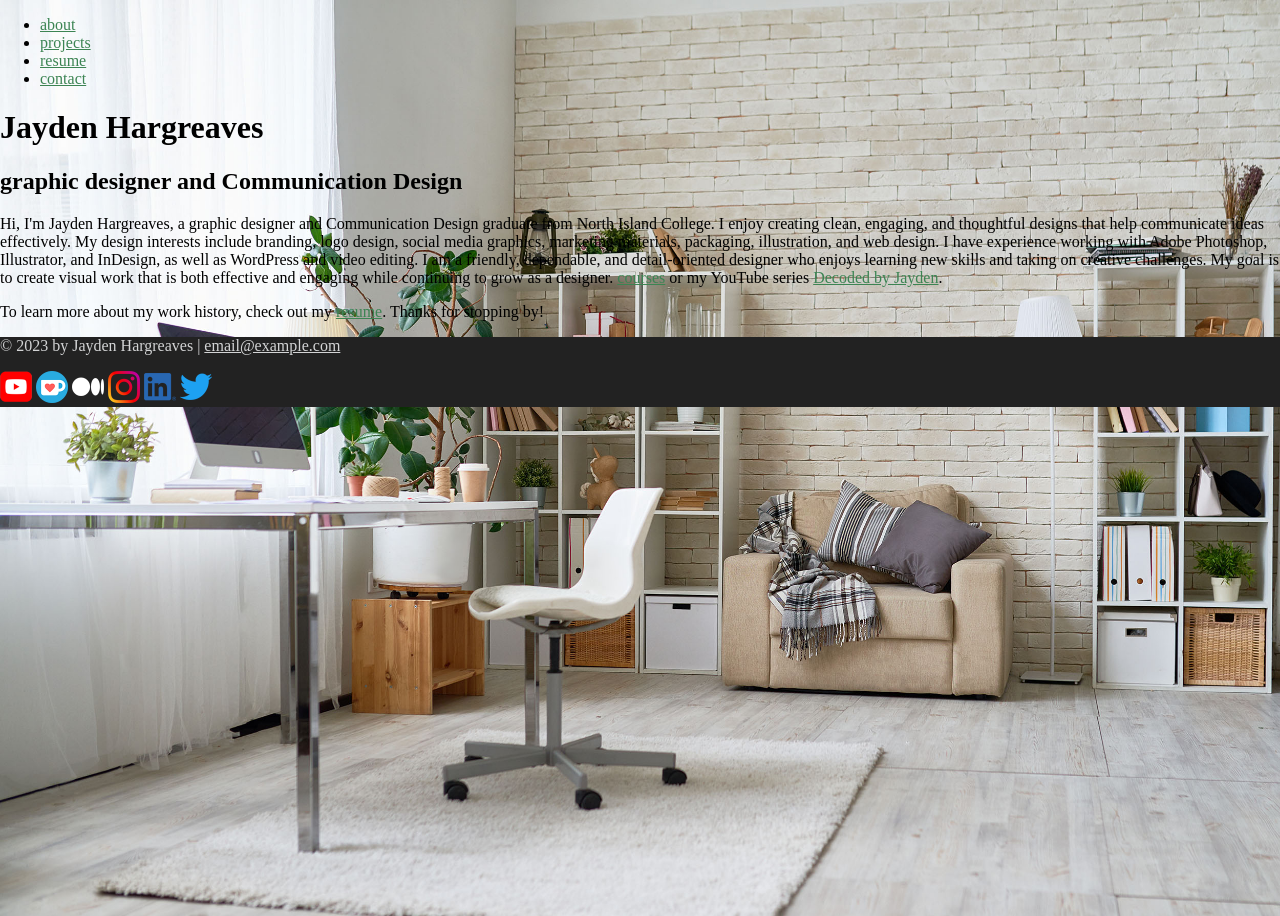
<file: index.html>
<!doctype html>
<html lang="en">
  <head>
    <meta charset="UTF-8" />
    <meta name="viewport" content="width=device-width, initial-scale=1.0" />
    <title>Christina Truong, Tech Educator and Content Creator</title>
    <link rel="stylesheet" href="css/styles.css" />
  </head>
  <nav>
    <ul class="list-reset">
      <li><a href="resume.html#About">about</a></li>
      <li><a href="resume.html#projects">projects</a></li>
      <li><a href="resume.html#resume">resume</a></li>
      <li><a href="resume.html#contact">contact</a></li>
    </ul>
  </nav>
  <body class="home">
    <!-- //  INTRO  // -->
    <div content-wrapper>
      <header>
        <!-- Start content edits below this line. -->
        <h1>Jayden Hargreaves</h1>
        <h2>graphic designer and Communication Design</h2>

        <!-- End content edits here. -->
      </header>

      <!-- //  ABOUT ME  // -->
      <section>
        <div class="content-wrap">
          <p>
            Hi, I'm Jayden Hargreaves, a graphic designer and Communication
            Design graduate from North Island College. I enjoy creating clean,
            engaging, and thoughtful designs that help communicate ideas
            effectively. My design interests include branding, logo design,
            social media graphics, marketing materials, packaging, illustration,
            and web design. I have experience working with Adobe Photoshop,
            Illustrator, and InDesign, as well as WordPress and video editing. I
            am a friendly, dependable, and detail-oriented designer who enjoys
            learning new skills and taking on creative challenges. My goal is to
            create visual work that is both effective and engaging while
            continuing to grow as a designer.
            <a href="https://jaydenhargreaves.com/courses/" target="_blank"
              >courses</a
            >
            or my YouTube series
            <a href="https://www.youtube.com/@jayden" target="_blank"
              >Decoded by Jayden</a
            >.
          </p>

          <p>
            To learn more about my work history, check out my
            <a href="resume.html"> resume</a>. Thanks for stopping by!
          </p>
        </div>
      </section>
    </div>
    <!-- //  FOOTER INFO, SOCIAL MEDIA  // -->
    <footer>
      <p>
        © 2023 by Jayden Hargreaves |
        <a href="mailto:email@example.com">email@example.com</a>
      </p>

      <ul class="socials">
        <li>
          <a href="https://www.youtube.com/@jayden" target="_blank"
            ><img src="images/icon-logo-youtube.png" alt="My YouTube channel"
          /></a>
        </li>
        <li>
          <a href="https://ko-fi.com/jaydenhargreaves" target="_blank"
            ><img src="images/icon-logo-ko-fi.png" alt="My Ko-Fi homepage"
          /></a>
        </li>
        <li>
          <a href="https://medium.com/@jaydenhargreaves" target="_blank"
            ><img src="images/icon-logo-medium.png" alt="My Medium homepage"
          /></a>
        </li>
        <li>
          <a href="https://www.instagram.com/jaydenhargreaves/" target="_blank"
            ><img src="images/icon-logo-instagram.png" alt="My Instagram"
          /></a>
        </li>
        <li>
          <a href="https://ca.linkedin.com/in/jaydenhargreaves" target="_blank"
            ><img src="images/icon-logo-linkedin.png" alt="My LinkedIn profile"
          /></a>
        </li>
        <li>
          <a href="https://twitter.com/jaydenhargreaves" target="_blank"
            ><img src="images/icon-logo-twitter.png" alt="My Twitter profile"
          /></a>
        </li>
      </ul>
    </footer>
  </body>
</html>
</file>
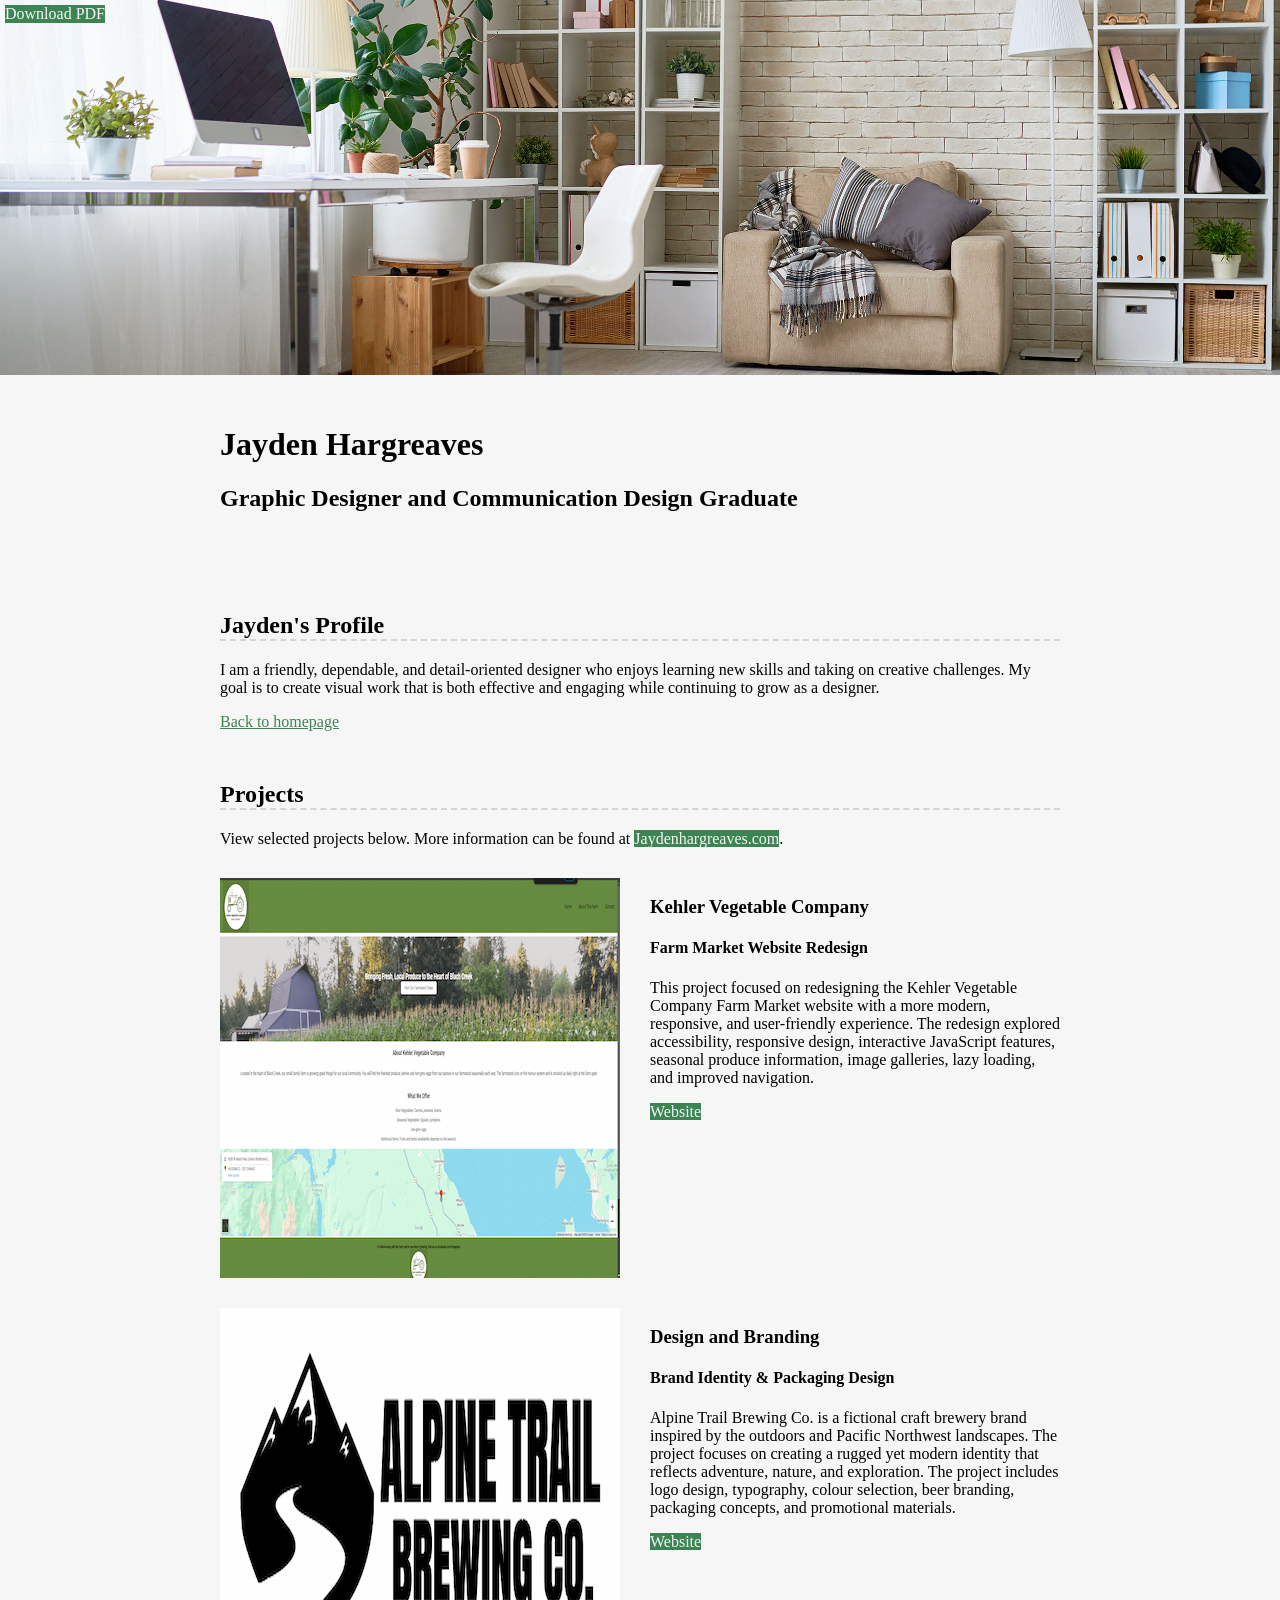
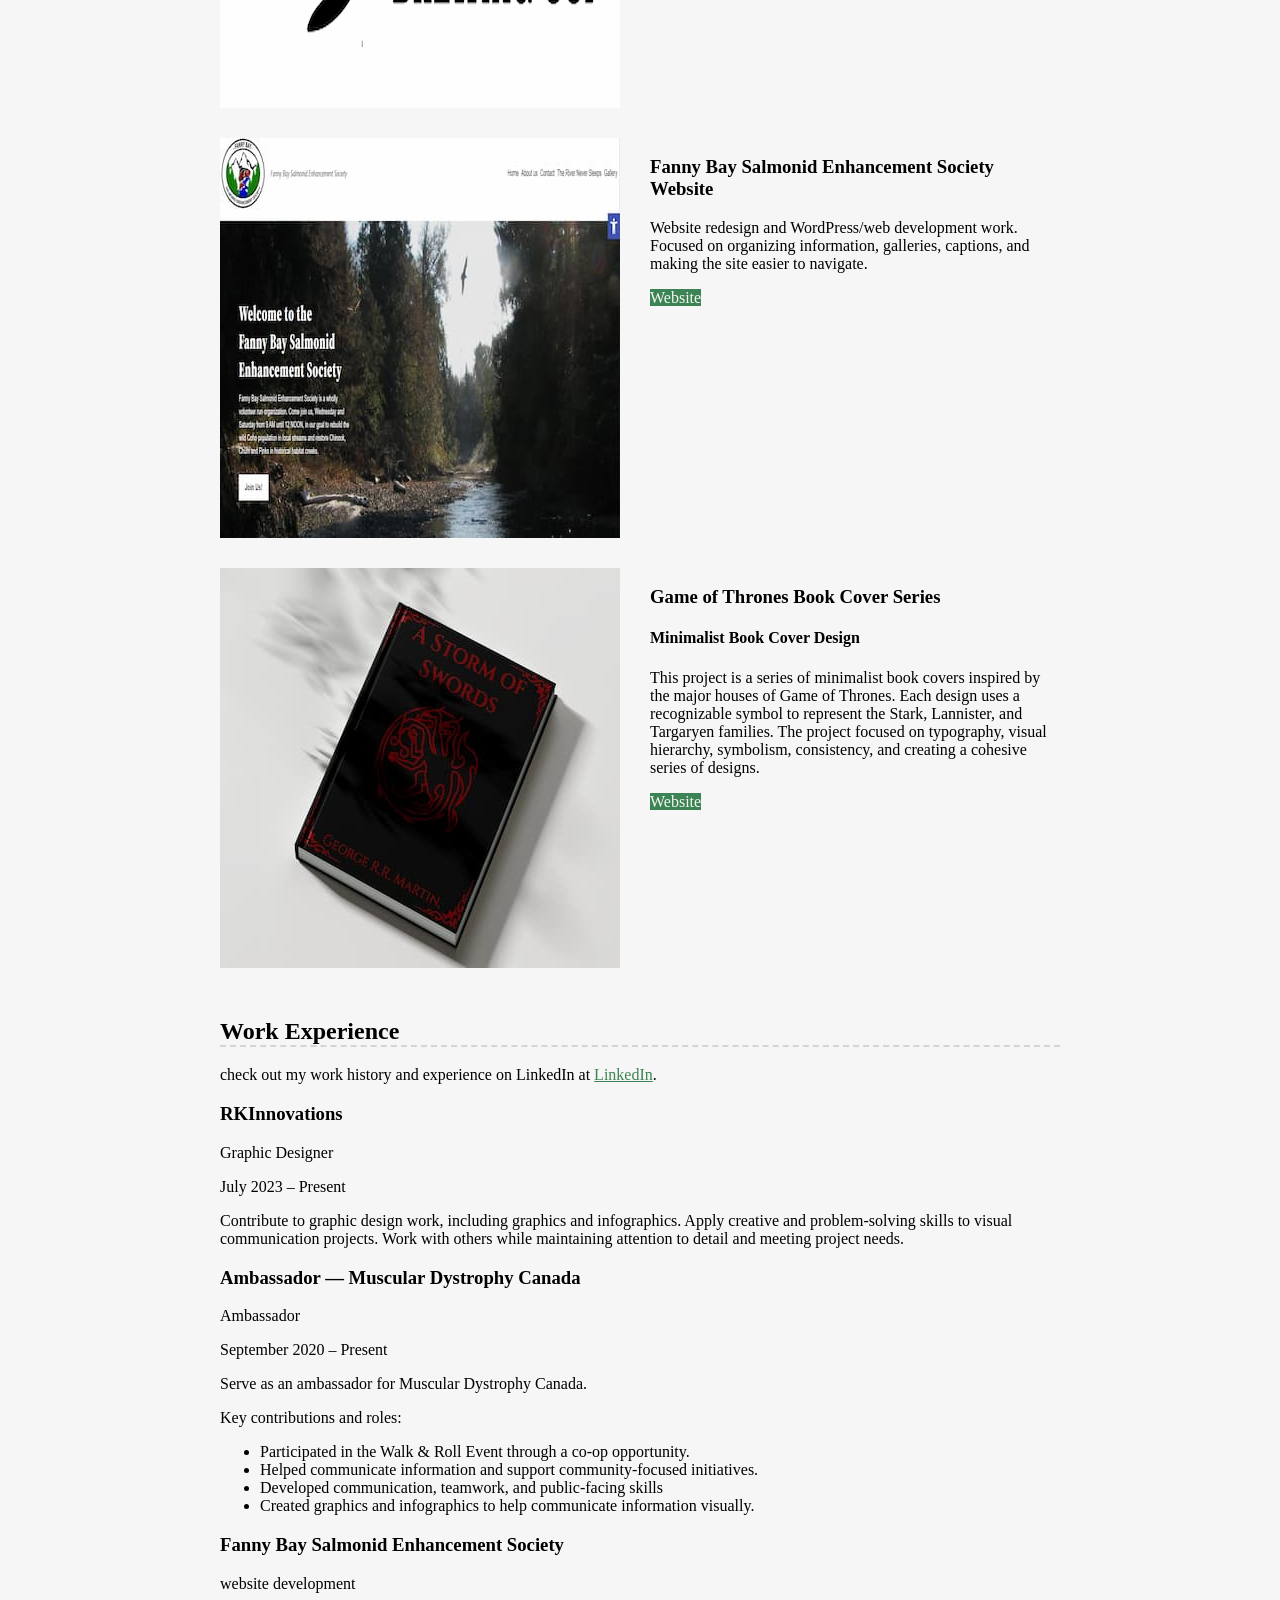
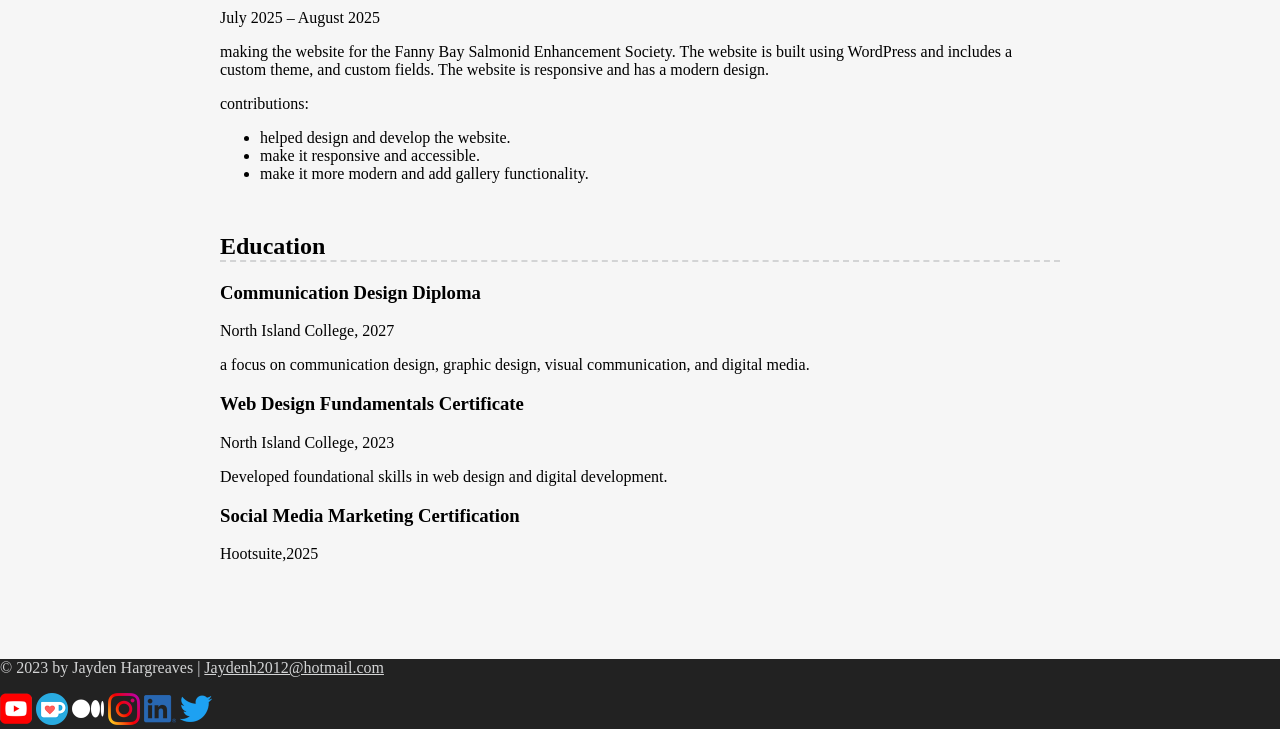
<file: resume.html>
<!doctype html>
<html lang="en">
  <head>
    <meta charset="UTF-8" />
    <meta name="viewport" content="width=device-width, initial-scale=1.0" />
    <title>
      Resume | Jayden Hargreaves, Graphic Designer and Communication Design
      Graduate
    </title>
    <link rel="stylesheet" href="css/styles.css" />
  </head>
  <body class="resume">
    <a class="btn download-link" href="Jayden hargreaves resume_FIXED.pdf"
      >Download PDF</a
    >
    <!-- //  INTRO  // -->
    <header>
      <div class="content-wrapper">
        <h1>Jayden Hargreaves</h1>
        <h2>Graphic Designer and Communication Design Graduate</h2>
      </div>
    </header>

    <main class="content-wrapper">
      <!-- //  PROFILE  // -->
      <section class="resume-section">
        <div class="content-wrap">
          <h2>Jayden's Profile</h2>
          <p>
            I am a friendly, dependable, and detail-oriented designer who enjoys
            learning new skills and taking on creative challenges. My goal is to
            create visual work that is both effective and engaging while
            continuing to grow as a designer.
          </p>

          <a href="index.html">Back to homepage</a>
        </div>
      </section>

      <!-- //  PROJECTS  // -->
      <section class="resume-section">
        <h2>Projects</h2>
        <p>
          View selected projects below. More information can be found at
          <a class="btn" href="https://jaydenhargreaves.com" target="_blank"
            >Jaydenhargreaves.com</a
          >.
        </p>

        <section class="project-item">
          <img
            src="images/farm-photo1.png"
            alt="Kehler Vegetable Company farm market"
          />
          <h3>Kehler Vegetable Company</h3>
          <h4>Farm Market Website Redesign</h4>
          <p>
            This project focused on redesigning the Kehler Vegetable Company
            Farm Market website with a more modern, responsive, and
            user-friendly experience. The redesign explored accessibility,
            responsive design, interactive JavaScript features, seasonal produce
            information, image galleries, lazy loading, and improved navigation.
          </p>
          <a class="btn" href="https://jaydenhargreaves.com/" target="_blank"
            >Website</a
          >
        </section>

        <section class="project-item">
          <img
            src="images/alpine-400px.png"
            alt="Alpine Trail Brewing Co. branding and packaging design"
          />
          <h3>Design and Branding</h3>
          <h4>Brand Identity & Packaging Design</h4>
          <p>
            Alpine Trail Brewing Co. is a fictional craft brewery brand inspired
            by the outdoors and Pacific Northwest landscapes. The project
            focuses on creating a rugged yet modern identity that reflects
            adventure, nature, and exploration. The project includes logo
            design, typography, colour selection, beer branding, packaging
            concepts, and promotional materials.
          </p>
          <a class="btn" href="https://jaydenhargreaves.com/" target="_blank"
            >Website</a
          >
        </section>

        <section class="project-item">
          <img
            src="images/fanny-bay.jpg"
            alt="fanny bay salmonid enhancement society"
          />
          <h3>Fanny Bay Salmonid Enhancement Society Website</h3>
          <p>
            Website redesign and WordPress/web development work. Focused on
            organizing information, galleries, captions, and making the site
            easier to navigate.
          </p>
          <a class="btn" href="https://jaydenhargreaves.com/" target="_blank"
            >Website</a
          >
        </section>

        <section class="project-item">
          <img
            src="images/Book cover mockup3.jpg"
            alt="Game of Thrones Book Cover Series"
          />
          <h3>Game of Thrones Book Cover Series</h3>
          <h4>Minimalist Book Cover Design</h4>
          <p>
            This project is a series of minimalist book covers inspired by the
            major houses of Game of Thrones. Each design uses a recognizable
            symbol to represent the Stark, Lannister, and Targaryen families.
            The project focused on typography, visual hierarchy, symbolism,
            consistency, and creating a cohesive series of designs.
          </p>
          <a class="btn" href="https://jaydenhargreaves.com/" target="_blank"
            >Website</a
          >
        </section>
      </section>

      <!-- //  WORK EXPERIENCE  // -->
      <section class="resume-section">
        <!-- Start content edits below this line.  -->
        <h2>Work Experience</h2>
        <p>
          check out my work history and experience on LinkedIn at
          <a href="https://ca.linkedin.com/in/jaydenhargreaves" target="_blank"
            >LinkedIn</a
          >.
        </p>

        <section>
          <h3>RKInnovations</h3>
          <p>Graphic Designer</p>
          <p>July 2023 – Present</p>

          <p>
            Contribute to graphic design work, including graphics and
            infographics. Apply creative and problem-solving skills to visual
            communication projects. Work with others while maintaining attention
            to detail and meeting project needs.
          </p>
        </section>

        <section>
          <h3>Ambassador — Muscular Dystrophy Canada</h3>
          <p>Ambassador</p>
          <p>September 2020 – Present</p>

          <p>Serve as an ambassador for Muscular Dystrophy Canada.</p>
          <p>Key contributions and roles:</p>
          <ul>
            <li>
              Participated in the Walk & Roll Event through a co-op opportunity.
            </li>
            <li>
              Helped communicate information and support community-focused
              initiatives.
            </li>
            <li>Developed communication, teamwork, and public-facing skills</li>
            <li>
              Created graphics and infographics to help communicate information
              visually.
            </li>
          </ul>
        </section>

        <section>
          <h3>Fanny Bay Salmonid Enhancement Society</h3>
          <p>website development</p>
          <p>July 2025 – August 2025</p>

          <p>
            making the website for the Fanny Bay Salmonid Enhancement Society.
            The website is built using WordPress and includes a custom theme,
            and custom fields. The website is responsive and has a modern
            design.
          </p>
          <p>contributions:</p>
          <ul>
            <li>helped design and develop the website.</li>
            <li>make it responsive and accessible.</li>
            <li>make it more modern and add gallery functionality.</li>
          </ul>
        </section>
      </section>

      <!-- //  EDUCATION & CERTIFICATIONS  // -->
      <section class="resume-section">
        <!-- Start content edits below this line.  -->
        <h2>Education</h2>

        <section>
          <h3>Communication Design Diploma</h3>
          <p>North Island College, 2027</p>
          <p>
            a focus on communication design, graphic design, visual
            communication, and digital media.
          </p>
        </section>

        <section>
          <h3>Web Design Fundamentals Certificate</h3>
          <p>North Island College, 2023</p>
          <p>
            Developed foundational skills in web design and digital development.
          </p>
        </section>

        <section>
          <h3>Social Media Marketing Certification</h3>
          <p>Hootsuite,2025</p>
        </section>
      </section>
    </main>

    <!-- //  FOOTER INFO, SOCIAL MEDIA  // -->
    <footer>
      <p>
        © 2023 by Jayden Hargreaves |
        <a href="mailto:Jaydenh2012@hotmail.com">Jaydenh2012@hotmail.com</a>
      </p>

      <ul class="socials">
        <li>
          <a href="https://www.youtube.com/@jaydenhargreaves" target="_blank"
            ><img src="images/icon-logo-youtube.png" alt="My YouTube channel"
          /></a>
        </li>
        <li>
          <a href="https://ko-fi.com/jaydenhargreaves" target="_blank"
            ><img src="images/icon-logo-ko-fi.png" alt="My Ko-Fi homepage"
          /></a>
        </li>
        <li>
          <a href="https://medium.com/@jaydenhargreaves" target="_blank"
            ><img src="images/icon-logo-medium.png" alt="My Medium homepage"
          /></a>
        </li>
        <li>
          <a href="https://www.instagram.com/jaydenhargreaves/" target="_blank"
            ><img src="images/icon-logo-instagram.png" alt="My Instagram"
          /></a>
        </li>
        <li>
          <a href="https://ca.linkedin.com/in/jaydenhargreaves" target="_blank"
            ><img src="images/icon-logo-linkedin.png" alt="My LinkedIn profile"
          /></a>
        </li>
        <li>
          <a href="https://twitter.com/jaydenhargreaves" target="_blank"
            ><img src="images/icon-logo-twitter.png" alt="My Twitter profile"
          /></a>
        </li>
      </ul>
    </footer>
  </body>
</html>
</file>
<file: css/styles.css>
/*
COLOR PALETTE

Dark green    #3c8453 rgb(60 132 83)
Sandy beige   #bcaa96
Dark gray     #222222
Light gray    #d3d4d6
Off-white     #f6f6f6
*/

/* GLOBAL STYLES 
------------------------------------*/
html {
  box-sizing: border-box;
}
*,
*:before,
*:after {
  box-sizing: inherit;
}
html,
body {
  height: 100%;
}
body {
  background-color: #f6f6f6;
  margin: 0;
}

/* links*/
a {
  color: #3c8453;
}
a:hover {
  color: #bcaa96;
  text-decoration: none;
}
footer a {
  color: #d3d4d5;
}
footer a:hover {
  color: #bcaa96;
}
.btn {
  background: #3c8453;
  color: #f6f6f6;
  text-decoration: none;
}
.content-wrapper {
  margin: 0 auto;
  padding: 30px;
  max-width: 900px;
}

/* HOME
------------------------------------*/
.home {
  background: url(../images/bg-home-office-studio.jpg) no-repeat;
  background-size: cover;
}
.home .content-wrapper {
  background: rgb(255 255 255 / 0.9);
}

/* RESUME
------------------------------------*/
.resume header::before {
  background: url(../images/bg-home-office-studio.jpg) center;
  background-size: cover;
  content: "";
  display: block;
  height: 375px;
}
.resume-section {
  margin-bottom: 50px;
  clear: both;
}
.resume-section h2 {
  border-bottom: 2px dashed #d3d4d5;
}
.download-link {
  position: fixed;
  top: 5px;
  left: 5px;
}
/* Profile
------------------------------------*/
.project-item {
  display: flow-root;
  margin: 30px 0;
}

.project-item img {
  width: 400px;
  float: left;
  margin-right: 30px;
}

/* Projects
------------------------------------*/

/* Work Experience
------------------------------------*/

/* Education
------------------------------------*/

/* FOOTER
------------------------------------*/
footer {
  background-color: #222;
  color: #d3d4d5;
}
.socials {
  list-style: none;
  padding: 0;
}
.socials li {
  display: inline-block;
}
.socials img {
  width: 32px;
}
</file>
